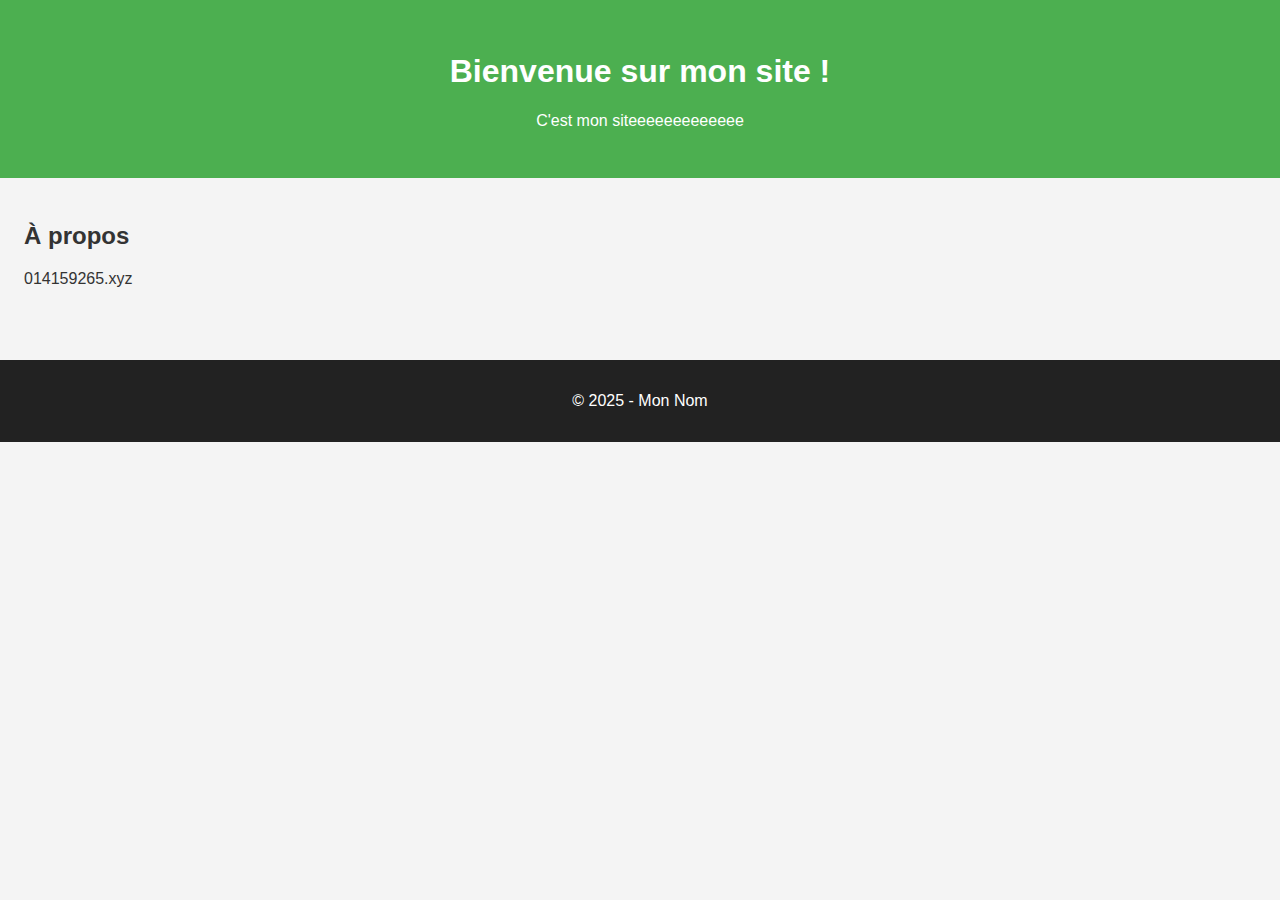
<file: index.html>
<!DOCTYPE html>
<html lang="fr">
<head>
  <meta charset="UTF-8" />
  <meta name="viewport" content="width=device-width, initial-scale=1.0" />
  <title>Mon site perso</title>
  <link rel="stylesheet" href="style.css" />
</head>
<body>
  <header>
    <h1>Bienvenue sur mon site !</h1>
    <p>C'est mon siteeeeeeeeeeeee</p>
  </header>

  <main>
    <section>
      <h2>À propos</h2>
      <p>014159265.xyz</p>
    </section>
  </main>

  <footer>
    <p>&copy; 2025 - Mon Nom</p>
  </footer>
</body>
</html>
</file>
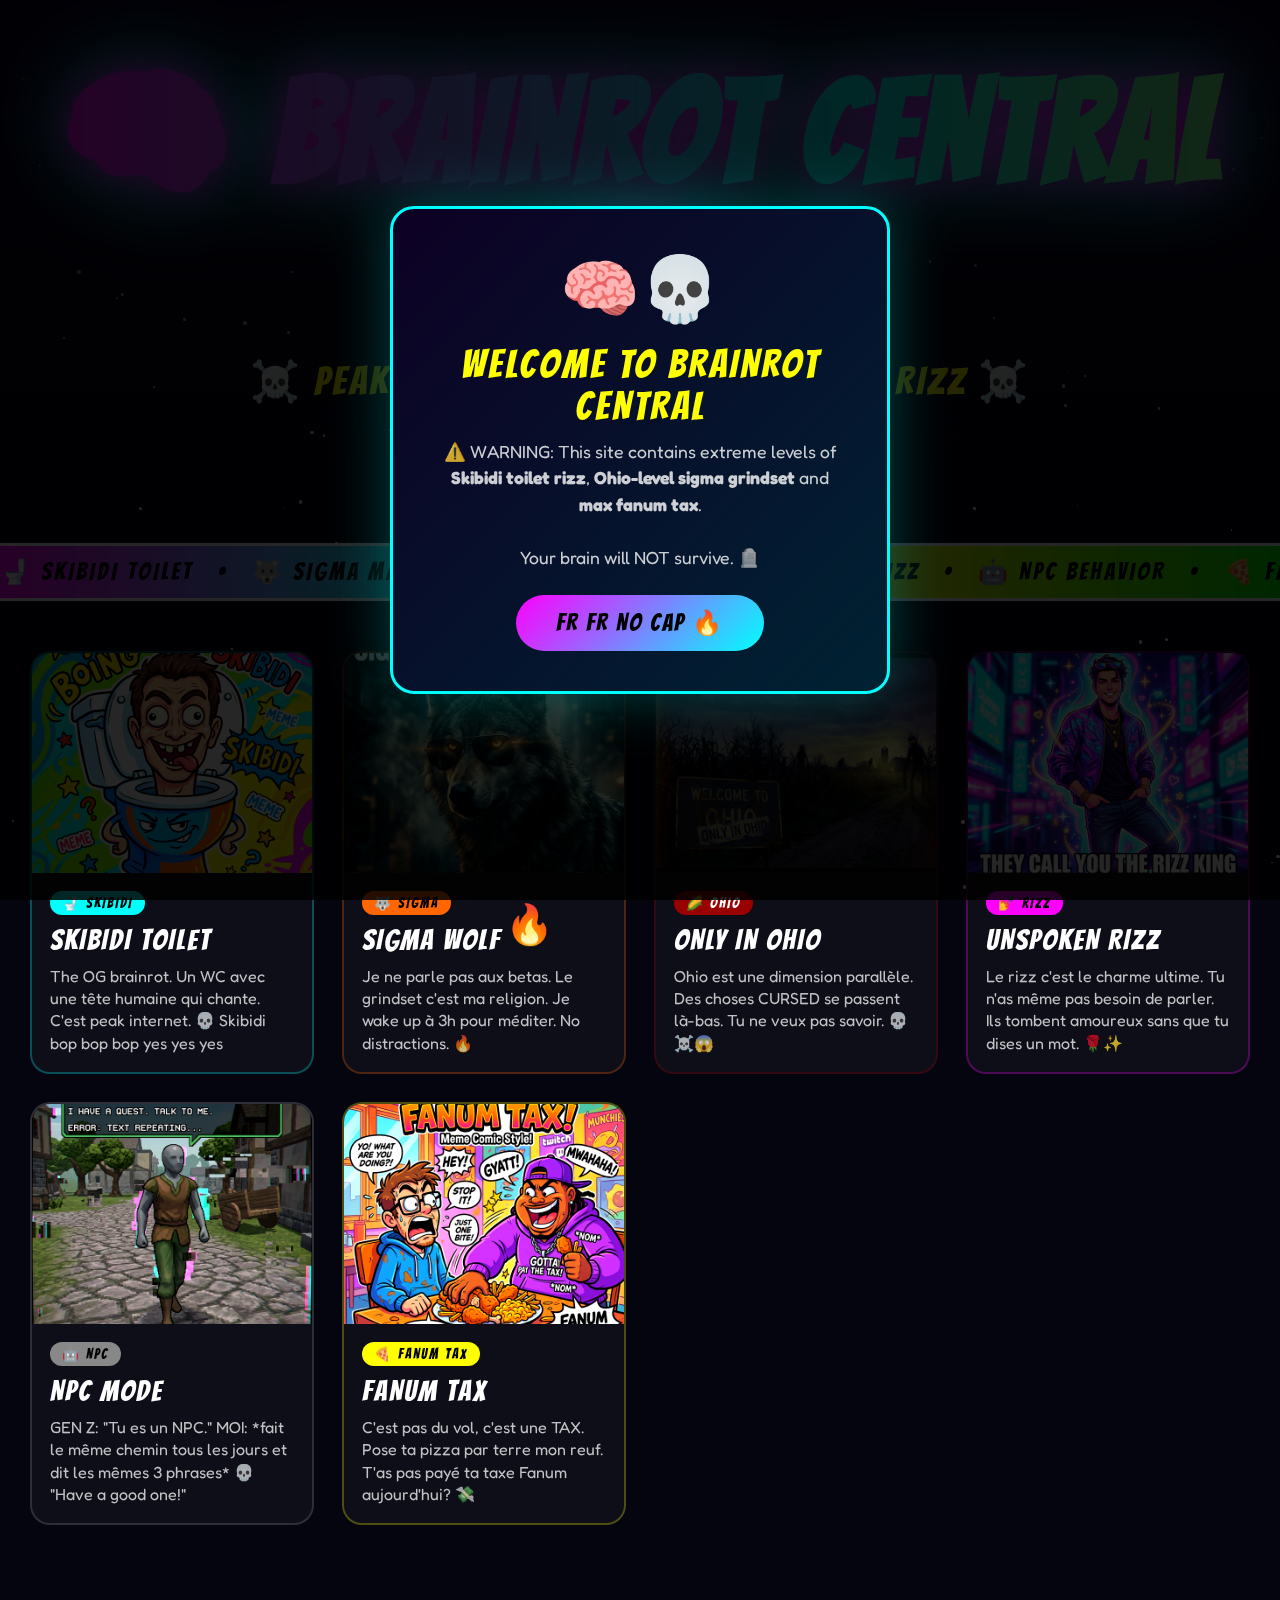
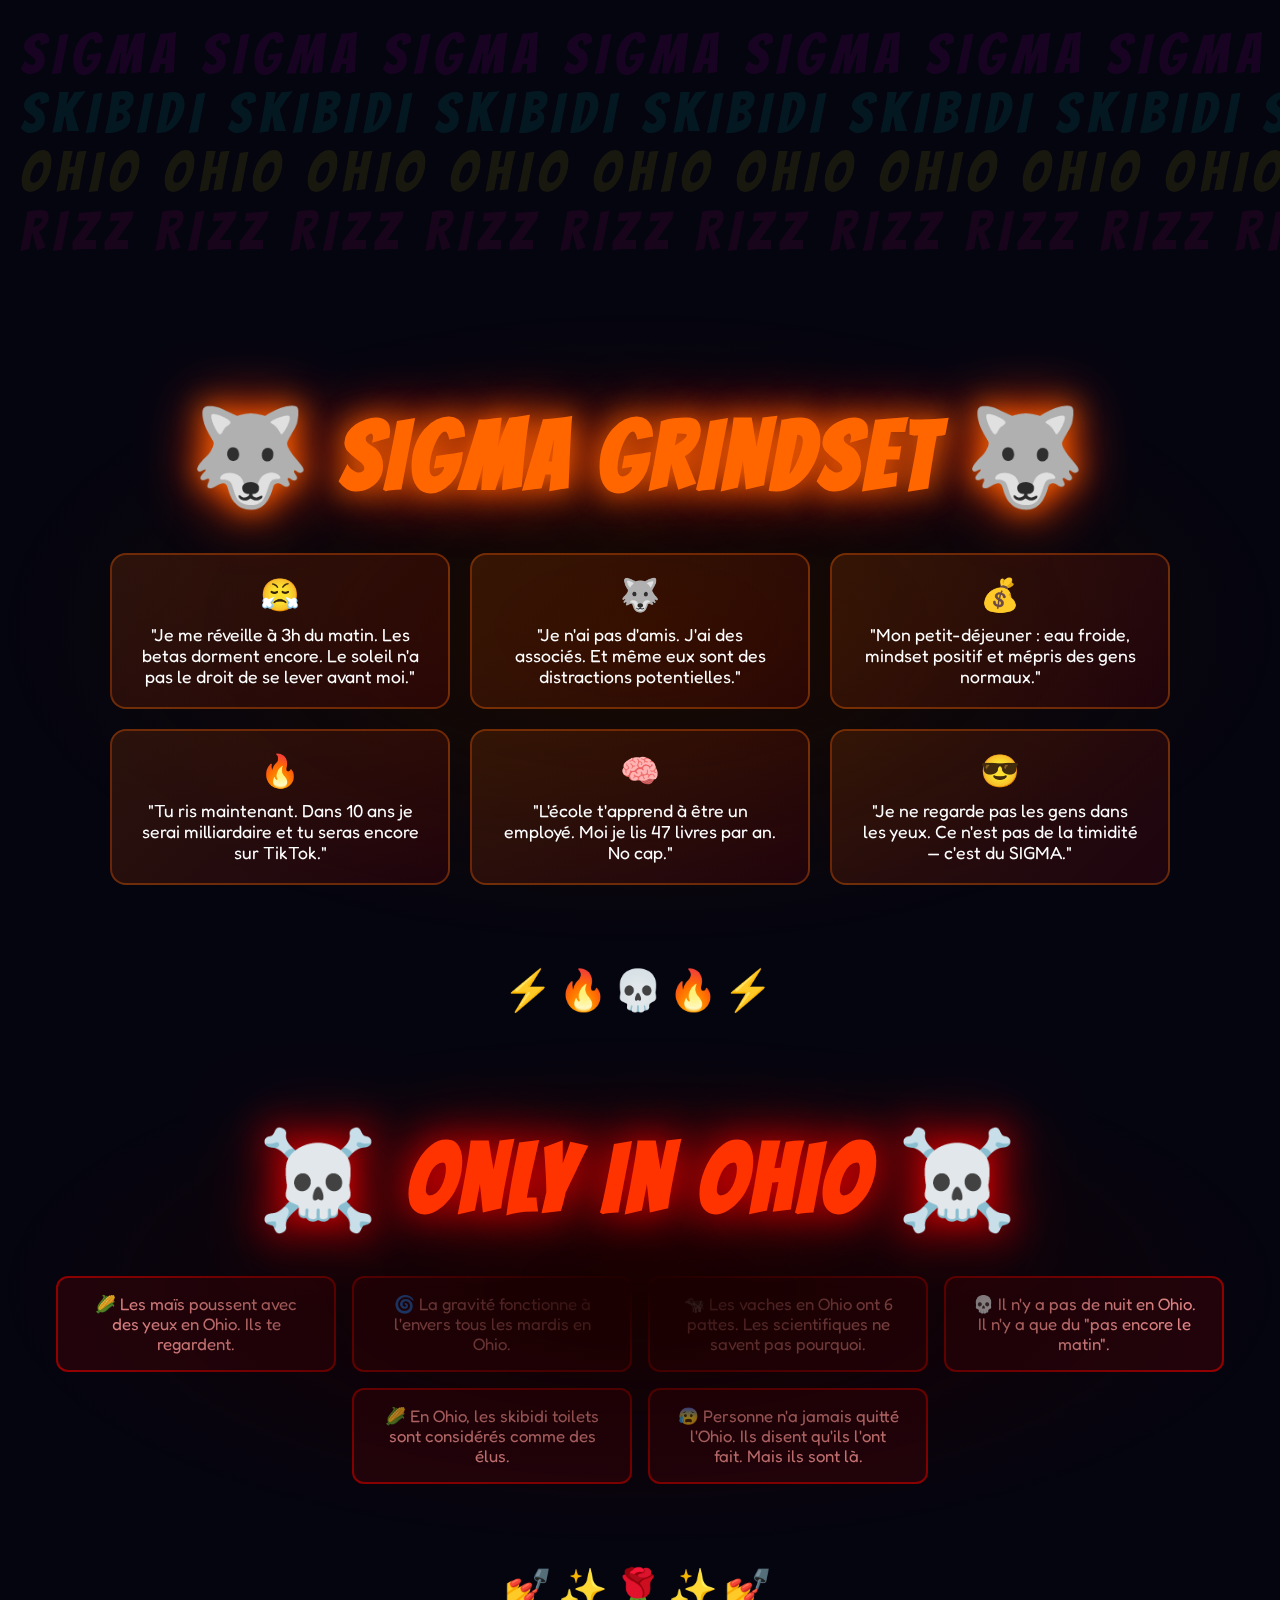
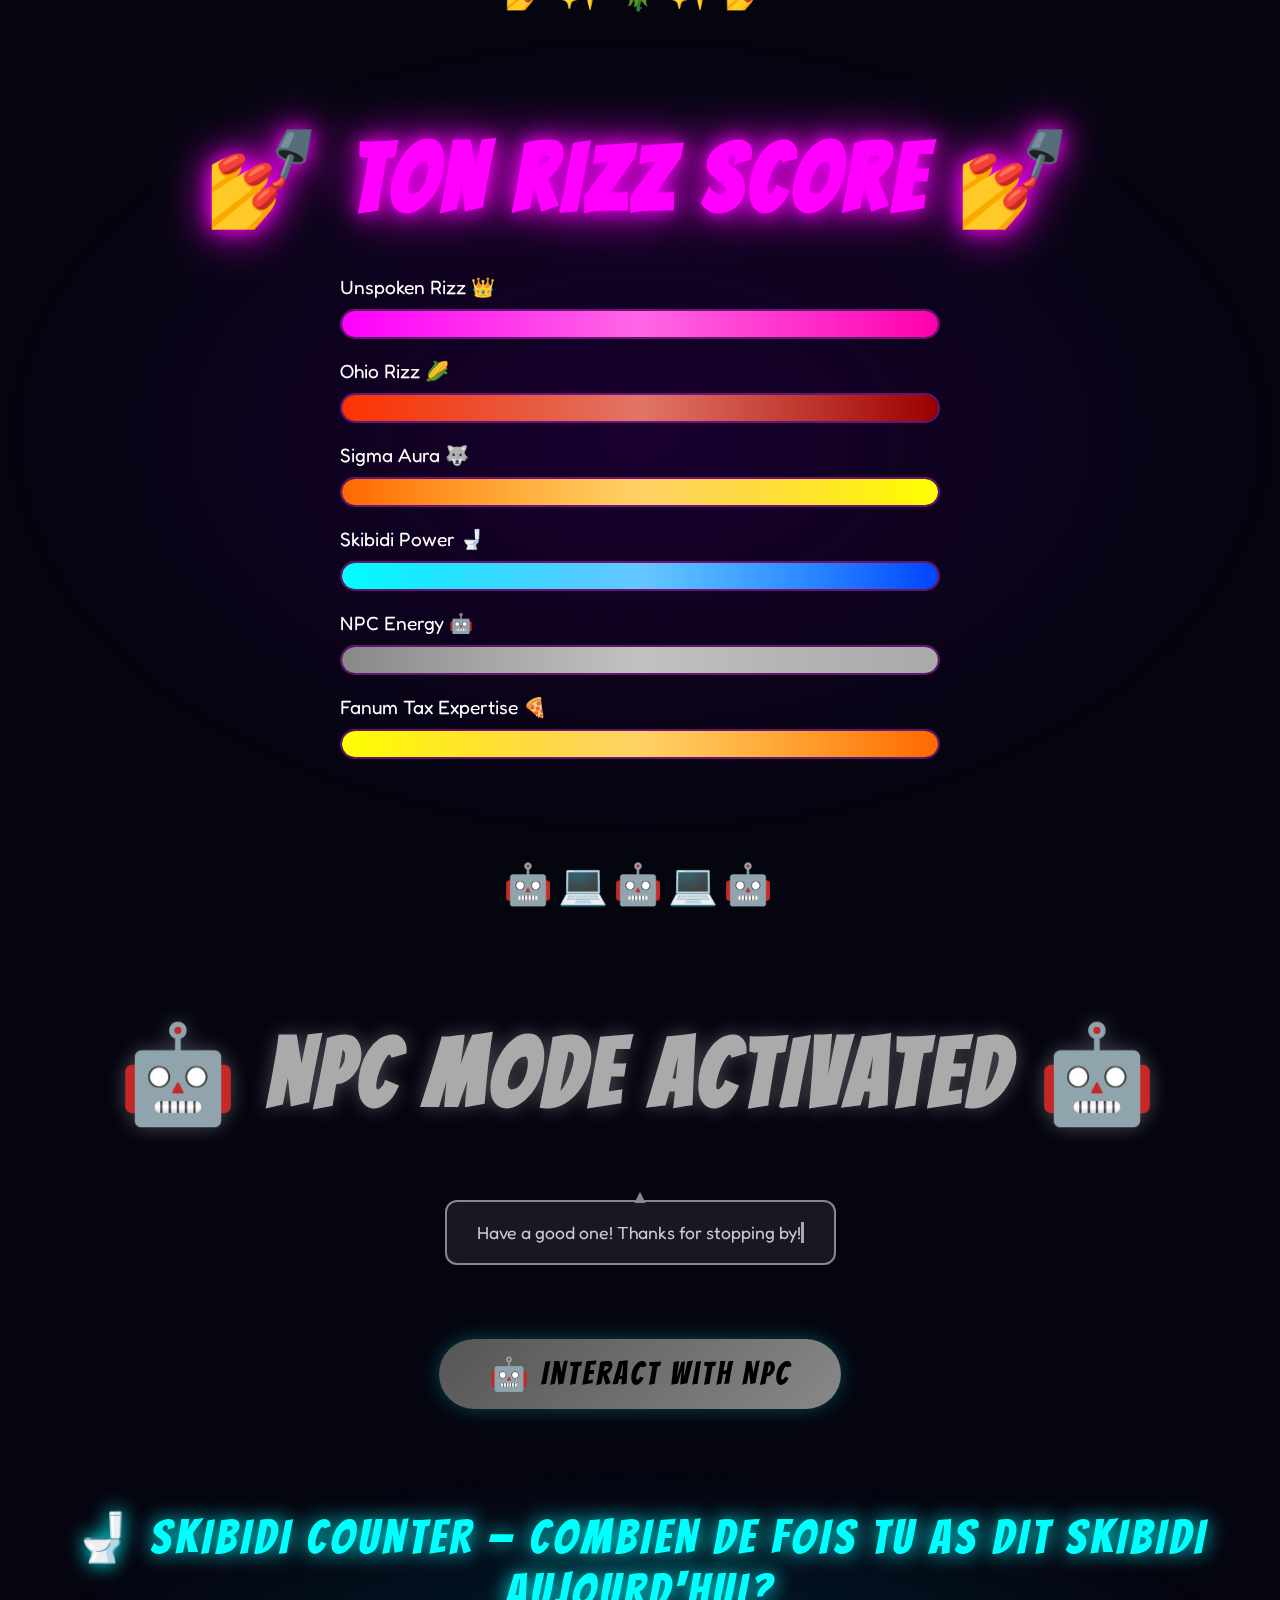
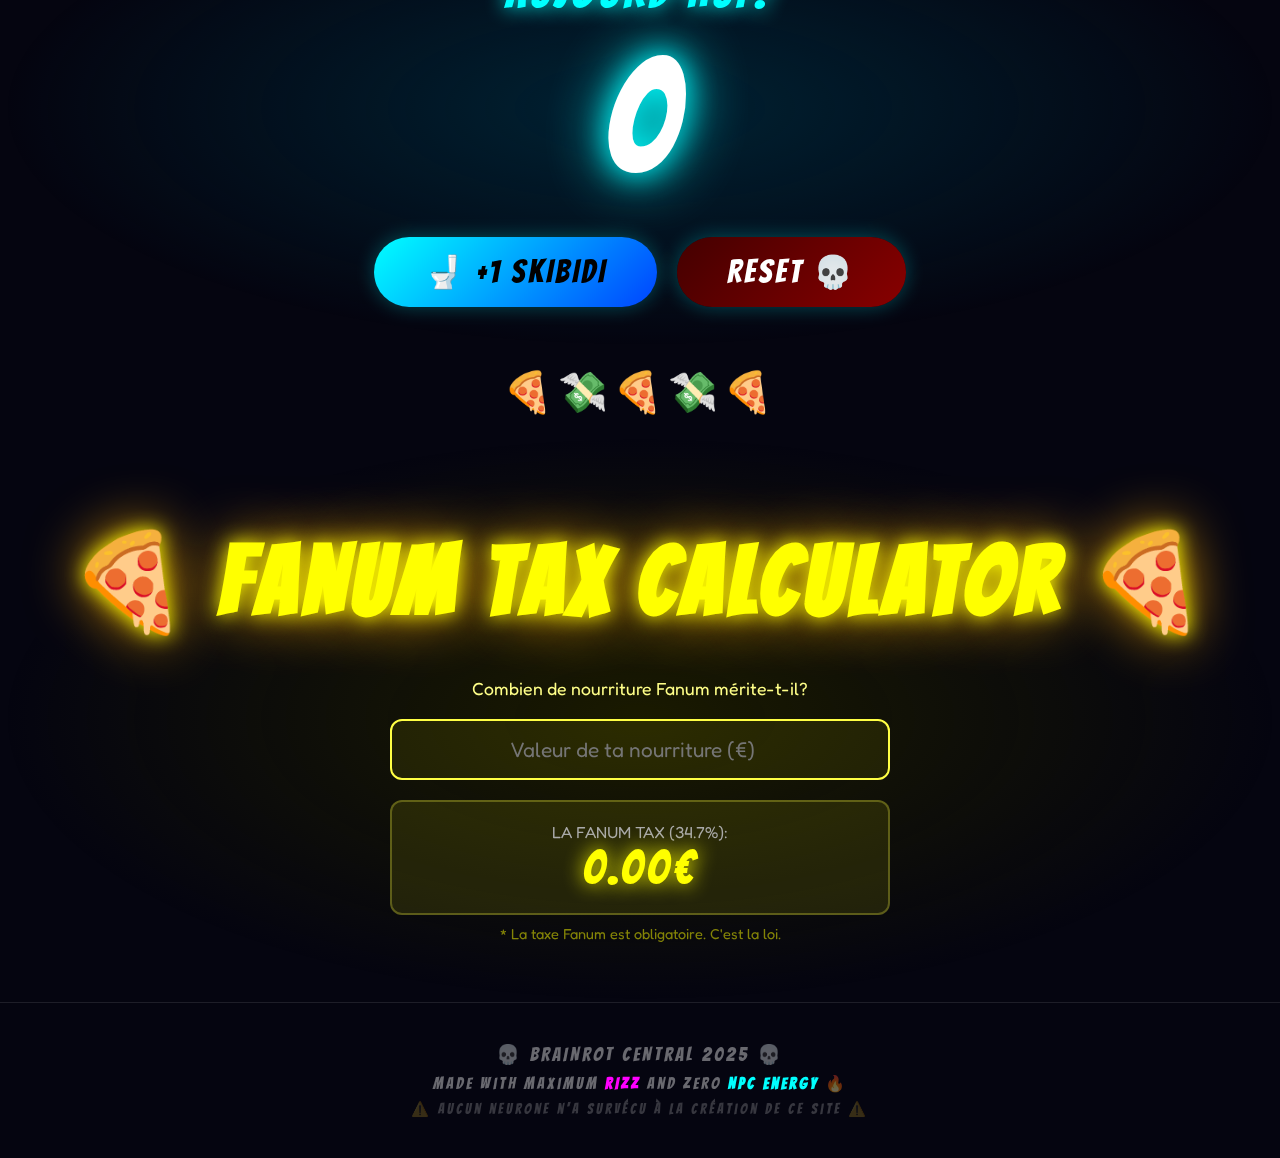
<file: brainrot.html>
<!DOCTYPE html>
<html lang="fr">
<head>
  <meta charset="UTF-8" />
  <meta name="viewport" content="width=device-width, initial-scale=1.0" />
  <title>🧠💀 BRAINROT CENTRAL 💀🧠</title>
  <link rel="preconnect" href="https://fonts.googleapis.com" />
  <link href="https://fonts.googleapis.com/css2?family=Bangers&family=Fredoka+One&family=Boogaloo&display=swap" rel="stylesheet" />
  <style>
    :root {
      --neon-pink: #ff00ff;
      --neon-cyan: #00ffff;
      --neon-yellow: #ffff00;
      --neon-green: #00ff00;
      --neon-orange: #ff6600;
      --dark: #050510;
    }

    * {
      margin: 0;
      padding: 0;
      box-sizing: border-box;
    }

    html {
      scroll-behavior: smooth;
    }

    body {
      background: var(--dark);
      font-family: 'Fredoka One', cursive;
      overflow-x: hidden;
      cursor: url("data:image/svg+xml,%3Csvg xmlns='http://www.w3.org/2000/svg' width='32' height='32' viewBox='0 0 32 32'%3E%3Ctext y='28' font-size='28'%3E🧠%3C/text%3E%3C/svg%3E"), auto;
    }

    /* ========================
       SCROLLING STAR BG
    ======================== */
    .star-bg {
      position: fixed;
      inset: 0;
      z-index: 0;
      overflow: hidden;
      pointer-events: none;
    }

    .star {
      position: absolute;
      border-radius: 50%;
      background: white;
      animation: twinkle var(--dur, 3s) infinite alternate;
    }

    @keyframes twinkle {
      from { opacity: 0.1; transform: scale(1); }
      to   { opacity: 1; transform: scale(1.5); }
    }

    /* ========================
       HERO HEADER
    ======================== */
    .hero {
      position: relative;
      z-index: 10;
      text-align: center;
      padding: 60px 20px 40px;
      background: linear-gradient(180deg, #0d0024 0%, transparent 100%);
    }

    .hero-title {
      font-family: 'Bangers', cursive;
      font-size: clamp(3rem, 12vw, 9rem);
      letter-spacing: 4px;
      line-height: 1;
      background: linear-gradient(90deg, #ff00ff, #00ffff, #ffff00, #ff00ff);
      background-size: 200%;
      -webkit-background-clip: text;
      -webkit-text-fill-color: transparent;
      background-clip: text;
      animation: gradientShift 2s linear infinite, shake 0.1s infinite;
      text-shadow: none;
      filter: drop-shadow(0 0 20px #ff00ff) drop-shadow(0 0 40px #00ffff);
    }

    @keyframes gradientShift {
      0%   { background-position: 0%; }
      100% { background-position: 200%; }
    }

    @keyframes shake {
      0%   { transform: translate(0,0) rotate(0deg); }
      25%  { transform: translate(-1px, 1px) rotate(-0.3deg); }
      50%  { transform: translate(1px, -1px) rotate(0.3deg); }
      75%  { transform: translate(-1px, 0) rotate(-0.2deg); }
      100% { transform: translate(0,0) rotate(0deg); }
    }

    .hero-sub {
      font-family: 'Bangers', cursive;
      font-size: clamp(1rem, 4vw, 2.5rem);
      color: var(--neon-yellow);
      letter-spacing: 3px;
      margin-top: 10px;
      animation: blink 0.7s step-end infinite;
    }

    @keyframes blink {
      50% { opacity: 0; }
    }

    .hero-emojis {
      font-size: clamp(2rem, 6vw, 4rem);
      margin-top: 20px;
      animation: spin-emojis 4s linear infinite;
      display: inline-block;
    }

    @keyframes spin-emojis {
      0%   { transform: rotate(0deg); }
      100% { transform: rotate(360deg); }
    }

    /* ========================
       TICKER MARQUEE
    ======================== */
    .ticker-wrap {
      position: relative;
      z-index: 10;
      background: linear-gradient(90deg, var(--neon-pink), var(--neon-cyan), var(--neon-yellow), var(--neon-green));
      padding: 12px 0;
      overflow: hidden;
      white-space: nowrap;
      border-top: 3px solid white;
      border-bottom: 3px solid white;
    }

    .ticker-content {
      display: inline-block;
      animation: ticker 18s linear infinite;
      font-family: 'Bangers', cursive;
      font-size: 1.5rem;
      letter-spacing: 3px;
      color: #000;
    }

    @keyframes ticker {
      from { transform: translateX(0); }
      to   { transform: translateX(-50%); }
    }

    /* ========================
       CARD GRID
    ======================== */
    .grid {
      position: relative;
      z-index: 10;
      display: grid;
      grid-template-columns: repeat(auto-fill, minmax(280px, 1fr));
      gap: 28px;
      padding: 50px 30px;
      max-width: 1400px;
      margin: 0 auto;
    }

    .card {
      border-radius: 20px;
      overflow: hidden;
      position: relative;
      background: rgba(255,255,255,0.04);
      border: 2px solid rgba(255,255,255,0.15);
      backdrop-filter: blur(10px);
      transition: transform 0.2s, box-shadow 0.2s;
      cursor: pointer;
      animation: float var(--flt, 4s) ease-in-out infinite alternate;
    }

    @keyframes float {
      from { transform: translateY(0px) rotate(var(--rot,0deg)); }
      to   { transform: translateY(-12px) rotate(calc(var(--rot,0deg) * -1)); }
    }

    .card:hover {
      transform: scale(1.08) rotate(2deg) !important;
      box-shadow: 0 0 40px var(--glow, #ff00ff), 0 0 80px var(--glow, #ff00ff);
      z-index: 100;
      animation: none;
    }

    .card-img {
      width: 100%;
      height: 220px;
      object-fit: cover;
      display: block;
      filter: saturate(1.4) contrast(1.1);
      transition: filter 0.3s;
    }

    .card:hover .card-img {
      filter: saturate(2) contrast(1.2) hue-rotate(15deg);
    }

    .card-body {
      padding: 18px;
    }

    .card-tag {
      font-family: 'Bangers', cursive;
      font-size: 0.85rem;
      letter-spacing: 2px;
      padding: 4px 12px;
      border-radius: 50px;
      display: inline-block;
      margin-bottom: 10px;
    }

    .card-title {
      font-family: 'Bangers', cursive;
      font-size: 1.8rem;
      letter-spacing: 2px;
      line-height: 1.1;
      color: white;
    }

    .card-desc {
      color: rgba(255,255,255,0.75);
      font-size: 1rem;
      margin-top: 8px;
      line-height: 1.4;
    }

    /* Card colours */
    .card-skibidi { --glow: #00ffff; border-color: #00ffff44; }
    .card-skibidi .card-tag { background: #00ffff; color: #000; }

    .card-sigma   { --glow: #ff6600; border-color: #ff660044; }
    .card-sigma   .card-tag { background: #ff6600; color: #000; }

    .card-ohio    { --glow: #990000; border-color: #99000044; }
    .card-ohio    .card-tag { background: #990000; color: #fff; }

    .card-rizz    { --glow: #ff00ff; border-color: #ff00ff44; }
    .card-rizz    .card-tag { background: #ff00ff; color: #000; }

    .card-npc     { --glow: #888888; border-color: #88888844; }
    .card-npc     .card-tag { background: #888888; color: #000; }

    .card-fanum   { --glow: #ffff00; border-color: #ffff0044; }
    .card-fanum   .card-tag { background: #ffff00; color: #000; }

    /* ========================
       SIGMA GRINDSET SECTION
    ======================== */
    .sigma-section {
      position: relative;
      z-index: 10;
      text-align: center;
      padding: 60px 20px;
      background: radial-gradient(ellipse at center, #1a0a00 0%, transparent 70%);
    }

    .sigma-title {
      font-family: 'Bangers', cursive;
      font-size: clamp(2.5rem, 8vw, 6rem);
      color: var(--neon-orange);
      letter-spacing: 5px;
      text-shadow: 0 0 30px #ff6600, 0 0 60px #ff3300;
      animation: pulse-sigma 1.5s ease-in-out infinite;
    }

    @keyframes pulse-sigma {
      0%, 100% { transform: scale(1); }
      50%       { transform: scale(1.04); }
    }

    .sigma-quotes {
      display: flex;
      flex-wrap: wrap;
      justify-content: center;
      gap: 20px;
      margin-top: 40px;
      padding: 0 20px;
    }

    .sigma-quote {
      background: linear-gradient(135deg, rgba(255,102,0,0.15), rgba(255,0,0,0.1));
      border: 2px solid #ff660055;
      border-radius: 16px;
      padding: 20px 28px;
      max-width: 340px;
      color: white;
      font-size: 1.1rem;
      position: relative;
      transition: transform 0.2s, border-color 0.2s;
    }

    .sigma-quote:hover {
      transform: scale(1.05) rotate(-1deg);
      border-color: #ff6600;
      box-shadow: 0 0 30px #ff6600;
    }

    .sigma-quote .quote-icon {
      font-size: 2rem;
      display: block;
      margin-bottom: 10px;
    }

    /* ========================
       OHIO DANGER ZONE
    ======================== */
    .ohio-section {
      position: relative;
      z-index: 10;
      padding: 60px 20px;
      text-align: center;
      overflow: hidden;
    }

    .ohio-bg {
      position: absolute;
      inset: 0;
      background: radial-gradient(ellipse at 50% 50%, #1a0000 0%, transparent 70%);
      animation: ohio-pulse 3s ease-in-out infinite;
    }

    @keyframes ohio-pulse {
      0%, 100% { opacity: 0.5; transform: scale(1); }
      50%       { opacity: 1;   transform: scale(1.05); }
    }

    .ohio-title {
      font-family: 'Bangers', cursive;
      font-size: clamp(2.5rem, 8vw, 6rem);
      color: #ff3300;
      letter-spacing: 5px;
      text-shadow: 0 0 40px #ff0000, 0 0 80px darkred;
      animation: glitch 2s infinite;
      position: relative;
    }

    @keyframes glitch {
      0%   { text-shadow: 0 0 40px #ff0000, 0 0 80px darkred; }
      20%  { text-shadow: -3px 0 #00ffff, 3px 0 #ff00ff, 0 0 40px #ff0000; }
      40%  { text-shadow: 3px 0 #ff00ff, -3px 0 #00ffff, 0 0 40px #ff0000; }
      60%  { text-shadow: 0 0 40px #ff0000, 0 0 80px darkred; }
      80%  { text-shadow: -2px 0 #00ffff, 2px 0 #ff00ff, 0 0 40px #ff0000; }
      100% { text-shadow: 0 0 40px #ff0000, 0 0 80px darkred; }
    }

    .ohio-facts {
      display: flex;
      flex-wrap: wrap;
      justify-content: center;
      gap: 16px;
      margin-top: 40px;
    }

    .ohio-fact {
      background: rgba(153,0,0,0.2);
      border: 2px solid #990000;
      border-radius: 12px;
      padding: 16px 24px;
      color: #ff9999;
      font-size: 1.05rem;
      max-width: 280px;
      animation: ohio-fact-shake 0.5s infinite;
    }

    @keyframes ohio-fact-shake {
      0%   { transform: translate(0,0); }
      25%  { transform: translate(-0.5px, 0.5px); }
      50%  { transform: translate(0.5px, -0.5px); }
      75%  { transform: translate(-0.5px, 0); }
      100% { transform: translate(0,0); }
    }

    /* ========================
       RIZZ METER
    ======================== */
    .rizz-section {
      position: relative;
      z-index: 10;
      padding: 60px 20px;
      text-align: center;
      background: radial-gradient(ellipse at center, #1a0030 0%, transparent 70%);
    }

    .rizz-title {
      font-family: 'Bangers', cursive;
      font-size: clamp(2.5rem, 8vw, 6rem);
      color: var(--neon-pink);
      letter-spacing: 5px;
      text-shadow: 0 0 20px #ff00ff, 0 0 50px #ff00ff;
      animation: rizz-bounce 0.8s ease-in-out infinite alternate;
    }

    @keyframes rizz-bounce {
      from { transform: scale(1) rotate(-1deg); }
      to   { transform: scale(1.05) rotate(1deg); }
    }

    .rizz-meter-wrap {
      max-width: 600px;
      margin: 40px auto 0;
    }

    .rizz-label {
      color: white;
      font-size: 1.2rem;
      margin-bottom: 10px;
      text-align: left;
    }

    .rizz-bar-bg {
      background: rgba(255,255,255,0.1);
      border-radius: 50px;
      height: 30px;
      overflow: hidden;
      border: 2px solid rgba(255,0,255,0.3);
      margin-bottom: 20px;
    }

    .rizz-bar-fill {
      height: 100%;
      border-radius: 50px;
      background: linear-gradient(90deg, #ff00ff, #00ffff);
      position: relative;
      animation: fillBar var(--delay, 2s) ease-out forwards;
      transform-origin: left;
    }

    @keyframes fillBar {
      from { width: 0; }
      to   { width: var(--w, 80%); }
    }

    .rizz-bar-fill::after {
      content: '';
      position: absolute;
      inset: 0;
      background: linear-gradient(90deg, transparent, rgba(255,255,255,0.4), transparent);
      animation: shimmer 1.5s infinite;
    }

    @keyframes shimmer {
      from { transform: translateX(-100%); }
      to   { transform: translateX(200%); }
    }

    /* ========================
       NPC MODE SECTION
    ======================== */
    .npc-section {
      position: relative;
      z-index: 10;
      padding: 60px 20px;
      text-align: center;
    }

    .npc-title {
      font-family: 'Bangers', cursive;
      font-size: clamp(2.5rem, 8vw, 6rem);
      color: #aaaaaa;
      letter-spacing: 5px;
      text-shadow: 0 0 20px #ffffff44;
      animation: npc-stutter 4s infinite;
    }

    @keyframes npc-stutter {
      0%,90%,100% { transform: translate(0,0); opacity: 1; }
      91%          { transform: translate(-3px, 0); opacity: 0.8; }
      93%          { transform: translate(3px, 0); opacity: 1; }
      95%          { transform: translate(-2px, 0); opacity: 0.7; }
      97%          { transform: translate(0,0); opacity: 1; }
    }

    .npc-dialogue {
      display: inline-block;
      background: rgba(255,255,255,0.08);
      border: 2px solid #888;
      border-radius: 12px;
      padding: 20px 30px;
      color: #ccc;
      font-size: 1.1rem;
      max-width: 500px;
      margin-top: 30px;
      position: relative;
    }

    .npc-dialogue::before {
      content: '▲';
      position: absolute;
      top: -18px;
      left: 50%;
      transform: translateX(-50%);
      color: #888;
      font-size: 1.2rem;
    }

    .npc-dialogue .typewriter {
      animation: typewriter 3s steps(40) infinite;
      overflow: hidden;
      white-space: nowrap;
      border-right: 3px solid #aaa;
    }

    @keyframes typewriter {
      0%    { width: 0; }
      70%   { width: 100%; }
      80%   { width: 100%; }
      90%   { width: 0; }
      100%  { width: 0; }
    }

    /* ========================
       FLOATING EMOJIS
    ======================== */
    .floating-emoji {
      position: fixed;
      font-size: 2rem;
      pointer-events: none;
      z-index: 999;
      animation: floatUp var(--dur, 5s) linear forwards;
      opacity: 1;
    }

    @keyframes floatUp {
      0%   { transform: translateY(0) rotate(0deg); opacity: 1; }
      100% { transform: translateY(-110vh) rotate(720deg); opacity: 0; }
    }

    /* ========================
       SKIBIDI COUNTER
    ======================== */
    .counter-section {
      position: relative;
      z-index: 10;
      text-align: center;
      padding: 40px 20px;
      background: radial-gradient(ellipse at center, #002233 0%, transparent 70%);
    }

    .counter-title {
      font-family: 'Bangers', cursive;
      font-size: clamp(1.5rem, 5vw, 3rem);
      color: var(--neon-cyan);
      letter-spacing: 4px;
      text-shadow: 0 0 20px #00ffff;
      margin-bottom: 20px;
    }

    .counter-display {
      font-family: 'Bangers', cursive;
      font-size: clamp(4rem, 15vw, 10rem);
      color: white;
      line-height: 1;
      text-shadow: 0 0 30px #00ffff, 0 0 60px #00ffff;
      animation: counter-pop 0.1s ease-out;
    }

    .counter-btn {
      display: inline-block;
      margin-top: 20px;
      padding: 16px 50px;
      font-family: 'Bangers', cursive;
      font-size: 2rem;
      letter-spacing: 3px;
      border: none;
      border-radius: 50px;
      background: linear-gradient(135deg, #00ffff, #0044ff);
      color: #000;
      cursor: pointer;
      transition: transform 0.1s, box-shadow 0.1s;
      box-shadow: 0 0 20px #00ffff44;
    }

    .counter-btn:hover {
      transform: scale(1.08);
      box-shadow: 0 0 40px #00ffff;
    }

    .counter-btn:active {
      transform: scale(0.95);
    }

    /* ========================
       FANUM TAX SECTION
    ======================== */
    .fanum-section {
      position: relative;
      z-index: 10;
      padding: 60px 20px;
      text-align: center;
      background: radial-gradient(ellipse at center, #1a1a00 0%, transparent 70%);
    }

    .fanum-title {
      font-family: 'Bangers', cursive;
      font-size: clamp(2.5rem, 8vw, 6rem);
      color: var(--neon-yellow);
      letter-spacing: 5px;
      text-shadow: 0 0 20px #ffff00, 0 0 60px #ffaa00;
      animation: fanum-spin 6s linear infinite;
      display: inline-block;
    }

    @keyframes fanum-spin {
      0%   { transform: perspective(400px) rotateY(0deg); }
      50%  { transform: perspective(400px) rotateY(180deg); color: transparent; }
      51%  { transform: perspective(400px) rotateY(180deg); }
      100% { transform: perspective(400px) rotateY(360deg); }
    }

    /* ========================
       SCROLLING TEXT WALL
    ======================== */
    .text-wall {
      position: relative;
      z-index: 10;
      padding: 50px 20px;
      display: flex;
      flex-direction: column;
      gap: 0;
      overflow: hidden;
    }

    .text-row {
      white-space: nowrap;
      font-family: 'Bangers', cursive;
      font-size: clamp(2rem, 5vw, 3.5rem);
      letter-spacing: 8px;
      opacity: 0.08;
      animation: slideRow var(--speed, 20s) linear infinite;
    }

    .text-row:nth-child(even) {
      animation-direction: reverse;
    }

    @keyframes slideRow {
      from { transform: translateX(0); }
      to   { transform: translateX(-50%); }
    }

    /* ========================
       FOOTER
    ======================== */
    .footer {
      position: relative;
      z-index: 10;
      text-align: center;
      padding: 40px 20px;
      font-family: 'Bangers', cursive;
      font-size: 1.2rem;
      letter-spacing: 3px;
      color: rgba(255,255,255,0.4);
      border-top: 1px solid rgba(255,255,255,0.1);
    }

    .footer a {
      color: var(--neon-cyan);
      text-decoration: none;
    }

    /* ========================
       POPUP
    ======================== */
    .popup-overlay {
      position: fixed;
      inset: 0;
      background: rgba(0,0,0,0.85);
      z-index: 9999;
      display: flex;
      align-items: center;
      justify-content: center;
      animation: fadeIn 0.3s ease;
    }

    @keyframes fadeIn {
      from { opacity: 0; }
      to   { opacity: 1; }
    }

    .popup-box {
      background: linear-gradient(135deg, #0d0024, #002233);
      border: 3px solid var(--neon-cyan);
      border-radius: 24px;
      padding: 40px;
      max-width: 500px;
      text-align: center;
      box-shadow: 0 0 60px #00ffff44;
      animation: popIn 0.4s cubic-bezier(0.34, 1.56, 0.64, 1);
    }

    @keyframes popIn {
      from { transform: scale(0.5) rotate(-10deg); opacity: 0; }
      to   { transform: scale(1) rotate(0deg); opacity: 1; }
    }

    .popup-emoji {
      font-size: 4rem;
      display: block;
      margin-bottom: 16px;
    }

    .popup-title {
      font-family: 'Bangers', cursive;
      font-size: 2.5rem;
      color: var(--neon-yellow);
      letter-spacing: 3px;
    }

    .popup-text {
      color: rgba(255,255,255,0.8);
      margin-top: 12px;
      font-size: 1.1rem;
      line-height: 1.5;
    }

    .popup-close {
      margin-top: 24px;
      padding: 14px 40px;
      font-family: 'Bangers', cursive;
      font-size: 1.5rem;
      letter-spacing: 2px;
      border: none;
      border-radius: 50px;
      background: linear-gradient(135deg, #ff00ff, #00ffff);
      color: #000;
      cursor: pointer;
      transition: transform 0.15s;
    }

    .popup-close:hover { transform: scale(1.08); }

    /* ========================
       RESPONSIVENESS
    ======================== */
    @media (max-width: 600px) {
      .grid { padding: 30px 15px; gap: 20px; }
    }

    /* ========================
       SCROLLBAR
    ======================== */
    ::-webkit-scrollbar { width: 10px; }
    ::-webkit-scrollbar-track { background: #050510; }
    ::-webkit-scrollbar-thumb {
      background: linear-gradient(#ff00ff, #00ffff);
      border-radius: 10px;
    }

    /* ========================
       SECTION DIVIDERS
    ======================== */
    .divider {
      position: relative;
      z-index: 10;
      text-align: center;
      padding: 20px;
      font-size: 2.5rem;
      letter-spacing: 5px;
      animation: divider-rotate 2s linear infinite;
      display: inline-block;
      width: 100%;
    }

    @keyframes divider-rotate {
      0%  { letter-spacing: 5px; }
      50% { letter-spacing: 15px; }
    }

    .section-header-wrap {
      text-align: center;
      padding-top: 30px;
    }
  </style>
</head>
<body>

<!-- Star background -->
<div class="star-bg" id="stars"></div>

<!-- ============================
     WELCOME POPUP
============================ -->
<div class="popup-overlay" id="popup">
  <div class="popup-box">
    <span class="popup-emoji">🧠💀</span>
    <div class="popup-title">WELCOME TO BRAINROT CENTRAL</div>
    <p class="popup-text">
      ⚠️ WARNING: This site contains extreme levels of <strong>Skibidi toilet rizz</strong>, <strong>Ohio-level sigma grindset</strong> and <strong>max fanum tax</strong>.<br><br>
      Your brain will NOT survive. 🪦
    </p>
    <button class="popup-close" onclick="closePopup()">FR FR NO CAP 🔥</button>
  </div>
</div>

<!-- ============================
     HERO
============================ -->
<section class="hero">
  <h1 class="hero-title">🧠 BRAINROT CENTRAL 🧠</h1>
  <p class="hero-sub">☠️ PEAK OHIO SIGMA SKIBIDI RIZZ RIZZ RIZZ ☠️</p>
  <div class="hero-emojis">🚽💀🐺😭🎰🔥</div>
</section>

<!-- ============================
     TICKER
============================ -->
<div class="ticker-wrap">
  <div class="ticker-content">
    🚽 SKIBIDI TOILET &nbsp;&nbsp;•&nbsp;&nbsp; 🐺 SIGMA MALE &nbsp;&nbsp;•&nbsp;&nbsp; 🌽 ONLY IN OHIO &nbsp;&nbsp;•&nbsp;&nbsp; 💅 UNSPOKEN RIZZ &nbsp;&nbsp;•&nbsp;&nbsp; 🤖 NPC BEHAVIOR &nbsp;&nbsp;•&nbsp;&nbsp; 🍕 FANUM TAX &nbsp;&nbsp;•&nbsp;&nbsp; 💀 NO CAP FR FR &nbsp;&nbsp;•&nbsp;&nbsp; 🥶 W RIZZ &nbsp;&nbsp;•&nbsp;&nbsp; 🔥 GOATED &nbsp;&nbsp;•&nbsp;&nbsp; 😤 GRINDSET &nbsp;&nbsp;•&nbsp;&nbsp; 🐐 GOAT MODE &nbsp;&nbsp;•&nbsp;&nbsp; 💸 BUSSIN &nbsp;&nbsp;•&nbsp;&nbsp; 😭 IT'S GIVING &nbsp;&nbsp;•&nbsp;&nbsp; 🚽 SKIBIDI TOILET &nbsp;&nbsp;•&nbsp;&nbsp; 🐺 SIGMA MALE &nbsp;&nbsp;•&nbsp;&nbsp; 🌽 ONLY IN OHIO &nbsp;&nbsp;•&nbsp;&nbsp; 💅 UNSPOKEN RIZZ &nbsp;&nbsp;•&nbsp;&nbsp; 🤖 NPC BEHAVIOR &nbsp;&nbsp;•&nbsp;&nbsp; 🍕 FANUM TAX &nbsp;&nbsp;•&nbsp;&nbsp; 💀 NO CAP FR FR &nbsp;&nbsp;•&nbsp;&nbsp; 🥶 W RIZZ &nbsp;&nbsp;•&nbsp;&nbsp; 🔥 GOATED
  </div>
</div>

<!-- ============================
     MAIN CARDS
============================ -->
<section class="grid">

  <!-- SKIBIDI -->
  <div class="card card-skibidi" style="--flt:3.2s; --rot:1deg;" onclick="spawnEmojis('🚽', this)">
    <img src="brainrot-assets/skibidi.png" alt="Skibidi Toilet" class="card-img" />
    <div class="card-body">
      <span class="card-tag">🚽 SKIBIDI</span>
      <div class="card-title">SKIBIDI TOILET</div>
      <div class="card-desc">The OG brainrot. Un WC avec une tête humaine qui chante. C'est peak internet. 💀 Skibidi bop bop bop yes yes yes</div>
    </div>
  </div>

  <!-- SIGMA -->
  <div class="card card-sigma" style="--flt:4.5s; --rot:-1.5deg;" onclick="spawnEmojis('🐺', this)">
    <img src="brainrot-assets/sigma.png" alt="Sigma Wolf" class="card-img" />
    <div class="card-body">
      <span class="card-tag">🐺 SIGMA</span>
      <div class="card-title">SIGMA WOLF</div>
      <div class="card-desc">Je ne parle pas aux betas. Le grindset c'est ma religion. Je wake up à 3h pour méditer. No distractions. 🔥</div>
    </div>
  </div>

  <!-- OHIO -->
  <div class="card card-ohio" style="--flt:5.1s; --rot:2deg;" onclick="spawnEmojis('🌽', this)">
    <img src="brainrot-assets/ohio.png" alt="Ohio Meme" class="card-img" />
    <div class="card-body">
      <span class="card-tag">🌽 OHIO</span>
      <div class="card-title">ONLY IN OHIO</div>
      <div class="card-desc">Ohio est une dimension parallèle. Des choses CURSED se passent là-bas. Tu ne veux pas savoir. 💀☠️😱</div>
    </div>
  </div>

  <!-- RIZZ -->
  <div class="card card-rizz" style="--flt:3.8s; --rot:-0.5deg;" onclick="spawnEmojis('💅', this)">
    <img src="brainrot-assets/rizz.png" alt="Rizz King" class="card-img" />
    <div class="card-body">
      <span class="card-tag">💅 RIZZ</span>
      <div class="card-title">UNSPOKEN RIZZ</div>
      <div class="card-desc">Le rizz c'est le charme ultime. Tu n'as même pas besoin de parler. Ils tombent amoureux sans que tu dises un mot. 🌹✨</div>
    </div>
  </div>

  <!-- NPC -->
  <div class="card card-npc" style="--flt:6s; --rot:1.5deg;" onclick="spawnEmojis('🤖', this)">
    <img src="brainrot-assets/npc.png" alt="NPC Character" class="card-img" />
    <div class="card-body">
      <span class="card-tag">🤖 NPC</span>
      <div class="card-title">NPC MODE</div>
      <div class="card-desc">GEN Z: "Tu es un NPC." MOI: *fait le même chemin tous les jours et dit les mêmes 3 phrases* 💀 "Have a good one!"</div>
    </div>
  </div>

  <!-- FANUM -->
  <div class="card card-fanum" style="--flt:4.2s; --rot:-2deg;" onclick="spawnEmojis('🍕', this)">
    <img src="brainrot-assets/fanum.png" alt="Fanum Tax" class="card-img" />
    <div class="card-body">
      <span class="card-tag">🍕 FANUM TAX</span>
      <div class="card-title">FANUM TAX</div>
      <div class="card-desc">C'est pas du vol, c'est une TAX. Pose ta pizza par terre mon reuf. T'as pas payé ta taxe Fanum aujourd'hui? 💸</div>
    </div>
  </div>

</section>

<!-- ============================
     TEXT WALL
============================ -->
<div class="text-wall">
  <div class="text-row" style="--speed:22s; color: #ff00ff;">
    SIGMA SIGMA SIGMA SIGMA SIGMA SIGMA SIGMA SIGMA SIGMA SIGMA SIGMA SIGMA SIGMA SIGMA SIGMA SIGMA SIGMA SIGMA SIGMA SIGMA&nbsp;
    SIGMA SIGMA SIGMA SIGMA SIGMA SIGMA SIGMA SIGMA SIGMA SIGMA SIGMA SIGMA SIGMA SIGMA SIGMA SIGMA SIGMA SIGMA SIGMA SIGMA&nbsp;
  </div>
  <div class="text-row" style="--speed:16s; color: #00ffff;">
    SKIBIDI SKIBIDI SKIBIDI SKIBIDI SKIBIDI SKIBIDI SKIBIDI SKIBIDI SKIBIDI SKIBIDI SKIBIDI SKIBIDI SKIBIDI SKIBIDI SKIBIDI&nbsp;
    SKIBIDI SKIBIDI SKIBIDI SKIBIDI SKIBIDI SKIBIDI SKIBIDI SKIBIDI SKIBIDI SKIBIDI SKIBIDI SKIBIDI SKIBIDI SKIBIDI SKIBIDI&nbsp;
  </div>
  <div class="text-row" style="--speed:28s; color: #ffff00;">
    OHIO OHIO OHIO OHIO OHIO OHIO OHIO OHIO OHIO OHIO OHIO OHIO OHIO OHIO OHIO OHIO OHIO OHIO OHIO OHIO OHIO OHIO OHIO OHIO OHIO&nbsp;
    OHIO OHIO OHIO OHIO OHIO OHIO OHIO OHIO OHIO OHIO OHIO OHIO OHIO OHIO OHIO OHIO OHIO OHIO OHIO OHIO OHIO OHIO OHIO OHIO OHIO&nbsp;
  </div>
  <div class="text-row" style="--speed:19s; color: #ff00aa;">
    RIZZ RIZZ RIZZ RIZZ RIZZ RIZZ RIZZ RIZZ RIZZ RIZZ RIZZ RIZZ RIZZ RIZZ RIZZ RIZZ RIZZ RIZZ RIZZ RIZZ RIZZ RIZZ RIZZ RIZZ&nbsp;
    RIZZ RIZZ RIZZ RIZZ RIZZ RIZZ RIZZ RIZZ RIZZ RIZZ RIZZ RIZZ RIZZ RIZZ RIZZ RIZZ RIZZ RIZZ RIZZ RIZZ RIZZ RIZZ RIZZ RIZZ&nbsp;
  </div>
</div>

<!-- ============================
     SIGMA GRINDSET
============================ -->
<section class="sigma-section">
  <div class="section-header-wrap">
    <h2 class="sigma-title">🐺 SIGMA GRINDSET 🐺</h2>
  </div>
  <div class="sigma-quotes">
    <div class="sigma-quote">
      <span class="quote-icon">😤</span>
      "Je me réveille à 3h du matin. Les betas dorment encore. Le soleil n'a pas le droit de se lever avant moi."
    </div>
    <div class="sigma-quote">
      <span class="quote-icon">🐺</span>
      "Je n'ai pas d'amis. J'ai des associés. Et même eux sont des distractions potentielles."
    </div>
    <div class="sigma-quote">
      <span class="quote-icon">💰</span>
      "Mon petit-déjeuner : eau froide, mindset positif et mépris des gens normaux."
    </div>
    <div class="sigma-quote">
      <span class="quote-icon">🔥</span>
      "Tu ris maintenant. Dans 10 ans je serai milliardaire et tu seras encore sur TikTok."
    </div>
    <div class="sigma-quote">
      <span class="quote-icon">🧠</span>
      "L'école t'apprend à être un employé. Moi je lis 47 livres par an. No cap."
    </div>
    <div class="sigma-quote">
      <span class="quote-icon">😎</span>
      "Je ne regarde pas les gens dans les yeux. Ce n'est pas de la timidité — c'est du SIGMA."
    </div>
  </div>
</section>

<div class="divider">⚡🔥💀🔥⚡</div>

<!-- ============================
     OHIO DANGER ZONE
============================ -->
<section class="ohio-section">
  <div class="ohio-bg"></div>
  <div class="section-header-wrap" style="position:relative">
    <h2 class="ohio-title">☠️ ONLY IN OHIO ☠️</h2>
  </div>
  <div class="ohio-facts">
    <div class="ohio-fact">🌽 Les maïs poussent avec des yeux en Ohio. Ils te regardent.</div>
    <div class="ohio-fact">🌀 La gravité fonctionne à l'envers tous les mardis en Ohio.</div>
    <div class="ohio-fact">🐄 Les vaches en Ohio ont 6 pattes. Les scientifiques ne savent pas pourquoi.</div>
    <div class="ohio-fact">💀 Il n'y a pas de nuit en Ohio. Il n'y a que du "pas encore le matin".</div>
    <div class="ohio-fact">🌽 En Ohio, les skibidi toilets sont considérés comme des élus.</div>
    <div class="ohio-fact">😰 Personne n'a jamais quitté l'Ohio. Ils disent qu'ils l'ont fait. Mais ils sont là.</div>
  </div>
</section>

<div class="divider">💅✨🌹✨💅</div>

<!-- ============================
     RIZZ METER
============================ -->
<section class="rizz-section">
  <div class="section-header-wrap">
    <h2 class="rizz-title">💅 TON RIZZ SCORE 💅</h2>
  </div>
  <div class="rizz-meter-wrap">
    <div class="rizz-label">Unspoken Rizz 👑</div>
    <div class="rizz-bar-bg">
      <div class="rizz-bar-fill" style="--w:92%; --delay:1.2s; background: linear-gradient(90deg,#ff00ff,#ff00aa)"></div>
    </div>
    <div class="rizz-label">Ohio Rizz 🌽</div>
    <div class="rizz-bar-bg">
      <div class="rizz-bar-fill" style="--w:73%; --delay:1.6s; background: linear-gradient(90deg,#ff3300,#990000)"></div>
    </div>
    <div class="rizz-label">Sigma Aura 🐺</div>
    <div class="rizz-bar-bg">
      <div class="rizz-bar-fill" style="--w:99%; --delay:2s; background: linear-gradient(90deg,#ff6600,#ffff00)"></div>
    </div>
    <div class="rizz-label">Skibidi Power 🚽</div>
    <div class="rizz-bar-bg">
      <div class="rizz-bar-fill" style="--w:100%; --delay:2.4s; background: linear-gradient(90deg,#00ffff,#0044ff)"></div>
    </div>
    <div class="rizz-label">NPC Energy 🤖</div>
    <div class="rizz-bar-bg">
      <div class="rizz-bar-fill" style="--w:11%; --delay:2.8s; background: linear-gradient(90deg,#888,#aaa)"></div>
    </div>
    <div class="rizz-label">Fanum Tax Expertise 🍕</div>
    <div class="rizz-bar-bg">
      <div class="rizz-bar-fill" style="--w:88%; --delay:3.2s; background: linear-gradient(90deg,#ffff00,#ff6600)"></div>
    </div>
  </div>
</section>

<div class="divider">🤖💻🤖💻🤖</div>

<!-- ============================
     NPC MODE
============================ -->
<section class="npc-section">
  <div class="section-header-wrap">
    <h2 class="npc-title">🤖 NPC MODE ACTIVATED 🤖</h2>
  </div>
  <div style="display:flex; flex-wrap:wrap; justify-content:center; gap:24px; margin-top:40px;">
    <div class="npc-dialogue">
      <div class="typewriter" id="npc-text">Have a good one! Thanks for stopping by!</div>
    </div>
    <div style="text-align:center; margin-top:30px; width:100%;">
      <button class="counter-btn" onclick="cycleNPC()" style="background:linear-gradient(135deg,#555,#888);">
        🤖 Interact with NPC
      </button>
    </div>
  </div>
</section>

<!-- ============================
     SKIBIDI COUNTER
============================ -->
<section class="counter-section">
  <div class="counter-title">🚽 SKIBIDI COUNTER — COMBIEN DE FOIS TU AS DIT SKIBIDI AUJOURD'HUI?</div>
  <div class="counter-display" id="counter">0</div>
  <br/>
  <button class="counter-btn" onclick="incrementCounter()">
    🚽 +1 SKIBIDI
  </button>
  <button class="counter-btn" onclick="resetCounter()" style="background:linear-gradient(135deg,#440000,#880000); margin-left:16px; color:#fff;">
    RESET 💀
  </button>
</section>

<div class="divider">🍕💸🍕💸🍕</div>

<!-- ============================
     FANUM TAX
============================ -->
<section class="fanum-section">
  <div class="section-header-wrap">
    <h2 class="fanum-title">🍕 FANUM TAX CALCULATOR 🍕</h2>
  </div>
  <div style="max-width:500px; margin:40px auto 0; text-align:center;">
    <p style="color:#ffff88; font-size:1.1rem; margin-bottom:20px;">Combien de nourriture Fanum mérite-t-il?</p>
    <input type="number" id="food-amount" placeholder="Valeur de ta nourriture (€)" min="0" step="0.50"
      style="width:100%; padding:16px; border-radius:12px; border:2px solid #ffff44; background:rgba(255,255,0,0.08); color:#ffff00; font-family:'Fredoka One',cursive; font-size:1.3rem; text-align:center; outline:none;">
    <div style="margin-top:20px; padding:20px; background:rgba(255,255,0,0.1); border:2px solid #ffff4444; border-radius:12px;">
      <div style="color:#aaa; font-size:1rem;">LA FANUM TAX (34.7%):</div>
      <div id="fanum-result" style="font-family:'Bangers',cursive; font-size:3rem; color:#ffff00; letter-spacing:3px; text-shadow:0 0 20px #ffff00;">0.00€</div>
    </div>
    <p style="color:rgba(255,255,0,0.5); font-size:0.9rem; margin-top:10px;">* La taxe Fanum est obligatoire. C'est la loi.</p>
  </div>
</section>

<!-- ============================
     FOOTER
============================ -->
<footer class="footer">
  <p>💀 BRAINROT CENTRAL 2025 💀</p>
  <p style="margin-top:8px; font-size:1rem;">Made with maximum <strong style="color:#ff00ff;">RIZZ</strong> and zero <strong style="color:#00ffff;">NPC energy</strong> 🔥</p>
  <p style="margin-top:8px; font-size:0.9rem; opacity:0.5;">⚠️ Aucun neurone n'a survécu à la création de ce site ⚠️</p>
</footer>

<!-- ============================
     JAVASCRIPT
============================ -->
<script>
  /* ---- Stars ---- */
  const starBg = document.getElementById('stars');
  for (let i = 0; i < 120; i++) {
    const s = document.createElement('div');
    s.className = 'star';
    const size = Math.random() * 3 + 1;
    s.style.cssText = `
      width:${size}px; height:${size}px;
      left:${Math.random()*100}%;
      top:${Math.random()*100}%;
      --dur:${(Math.random()*4+1).toFixed(1)}s;
      animation-delay:${(Math.random()*4).toFixed(1)}s;
    `;
    starBg.appendChild(s);
  }

  /* ---- Popup ---- */
  function closePopup() {
    document.getElementById('popup').style.display = 'none';
    spawnRandEmojis();
  }

  /* ---- Floating emojis on card click ---- */
  function spawnEmojis(emoji, el) {
    const rect = el.getBoundingClientRect();
    for (let i = 0; i < 10; i++) {
      const e = document.createElement('div');
      e.className = 'floating-emoji';
      e.textContent = emoji;
      e.style.left = (rect.left + rect.width / 2 + (Math.random() - 0.5) * 100) + 'px';
      e.style.top  = (rect.top + window.scrollY + (Math.random() - 0.5) * 60) + 'px';
      e.style.fontSize = (Math.random() * 1.5 + 1) + 'rem';
      e.style.setProperty('--dur', (Math.random() * 2 + 3) + 's');
      document.body.appendChild(e);
      setTimeout(() => e.remove(), 5000);
    }
  }

  /* ---- Random emojis at start ---- */
  function spawnRandEmojis() {
    const emojis = ['🚽','🐺','🌽','💅','🤖','🍕','💀','🔥','😭','⚡','🥶','😤'];
    for (let i = 0; i < 20; i++) {
      setTimeout(() => {
        const e = document.createElement('div');
        e.className = 'floating-emoji';
        e.textContent = emojis[Math.floor(Math.random() * emojis.length)];
        e.style.left   = (Math.random() * 100) + 'vw';
        e.style.top    = '100vh';
        e.style.fontSize = (Math.random() * 2 + 1.5) + 'rem';
        e.style.setProperty('--dur', (Math.random() * 4 + 3) + 's');
        document.body.appendChild(e);
        setTimeout(() => e.remove(), 7000);
      }, i * 200);
    }
  }

  /* ---- Counter ---- */
  let count = 0;
  let popCount = 0;
  const counterEl = document.getElementById('counter');

  function incrementCounter() {
    count++;
    popCount++;
    counterEl.textContent = count;
    counterEl.style.animation = 'none';
    void counterEl.offsetWidth;
    counterEl.style.animation = 'counter-pop 0.1s ease-out';
    counterEl.style.transform = 'scale(1.2)';
    setTimeout(() => counterEl.style.transform = '', 200);

    // Special milestones
    const milestones = {
      7:  ['🔥', 'W RIZZ UNLOCKED'],
      10: ['💀', 'NPC detected...'],
      25: ['🐺', 'SIGMA GRINDSET ACHIEVED'],
      50: ['🌽', 'OHIO LEVEL REACHED'],
      69: ['💅', 'UNSPOKEN RIZZ MOMENT'],
      100:['🚽', 'SKIBIDI GOD'],
    };
    if (milestones[count]) {
      showMilestone(...milestones[count]);
    }
    spawnCounterEmoji();
  }

  function resetCounter() {
    count = 0;
    counterEl.textContent = '0';
    counterEl.style.color = 'white';
  }

  function spawnCounterEmoji() {
    const emojis = ['🚽','💀','🔥','⚡'];
    const e = document.createElement('div');
    e.className = 'floating-emoji';
    e.textContent = emojis[Math.floor(Math.random() * emojis.length)];
    const btn = document.querySelector('.counter-btn');
    const rect = btn.getBoundingClientRect();
    e.style.left = (rect.left + rect.width/2 + (Math.random()-0.5)*80) + 'px';
    e.style.top  = (rect.top + window.scrollY) + 'px';
    e.style.setProperty('--dur', '3s');
    document.body.appendChild(e);
    setTimeout(() => e.remove(), 3000);
  }

  function showMilestone(emoji, text) {
    const box = document.createElement('div');
    box.style.cssText = `
      position:fixed; bottom:30px; right:30px; z-index:9000;
      background:linear-gradient(135deg,#0d0024,#002233);
      border:3px solid #ffff00; border-radius:20px; padding:20px 30px;
      text-align:center; box-shadow:0 0 40px #ffff0044;
      font-family:'Bangers',cursive; animation:popIn 0.4s cubic-bezier(0.34,1.56,0.64,1);
      transform-origin: bottom right;
    `;
    box.innerHTML = `<div style="font-size:3rem">${emoji}</div><div style="color:#ffff00;font-size:1.5rem;letter-spacing:2px">${text}</div>`;
    document.body.appendChild(box);
    setTimeout(() => box.remove(), 3000);
  }

  /* ---- NPC Dialogue ---- */
  const npcLines = [
    "Have a good one! Thanks for stopping by!",
    "It's a beautiful day today, isn't it?",
    "I can't believe the price of milk these days.",
    "Did you hear about the latest news?",
    "I love my job! Every day is the same!",
    "My favorite color is beige.",
    "I always take this exact same route.",
    "Nothing suspicious here. Move along.",
    "ERROR: DIALOGUE_NOT_FOUND.exe",
    "Have a good one! Thanks for stopping by!",
  ];
  let npcIdx = 0;
  function cycleNPC() {
    npcIdx = (npcIdx + 1) % npcLines.length;
    const el = document.getElementById('npc-text');
    el.style.animation = 'none';
    el.textContent = npcLines[npcIdx];
    void el.offsetWidth;
    el.style.animation = 'typewriter 3s steps(40) infinite';
  }

  /* ---- Fanum Tax Calculator ---- */
  document.getElementById('food-amount').addEventListener('input', function() {
    const val = parseFloat(this.value) || 0;
    const tax = (val * 0.347).toFixed(2);
    document.getElementById('fanum-result').textContent = tax + '€';
  });

  /* ---- Random emoji shower every 10s ---- */
  setInterval(() => {
    const emojis = ['🚽','🐺','🌽','💅','🤖','🍕','💀','🔥','😭','⚡','🥶','😤'];
    const e = document.createElement('div');
    e.className = 'floating-emoji';
    e.textContent = emojis[Math.floor(Math.random() * emojis.length)];
    e.style.left   = (Math.random() * 100) + 'vw';
    e.style.top    = '100vh';
    e.style.fontSize = (Math.random() * 2 + 1.5) + 'rem';
    e.style.setProperty('--dur', (Math.random() * 4 + 4) + 's');
    document.body.appendChild(e);
    setTimeout(() => e.remove(), 8000);
  }, 800);

  /* ---- Konami code easter egg ---- */
  let konamiCode = [];
  const konamiSequence = [38,38,40,40,37,39,37,39,66,65];
  document.addEventListener('keydown', (e) => {
    konamiCode.push(e.keyCode);
    konamiCode = konamiCode.slice(-10);
    if (konamiCode.join(',') === konamiSequence.join(',')) {
      showMilestone('🚽', 'ULTIMATE SKIBIDI MODE');
      document.body.style.animation = 'shake 0.05s infinite';
      setTimeout(() => document.body.style.animation = '', 3000);
      for (let i = 0; i < 50; i++) {
        setTimeout(() => spawnRandEmojis(), i * 100);
      }
    }
  });
</script>

</body>
</html>
</file>
<file: style.css>
body {
    margin: 0;
    font-family: Arial, sans-serif;
    background-color: #f4f4f4;
    color: #333;
  }
  
  header {
    background-color: #4CAF50;
    color: white;
    padding: 2rem;
    text-align: center;
  }
  
  main {
    padding: 1.5rem;
  }
  
  footer {
    background-color: #222;
    color: white;
    text-align: center;
    padding: 1rem;
    margin-top: 2rem;
  }
</file>
